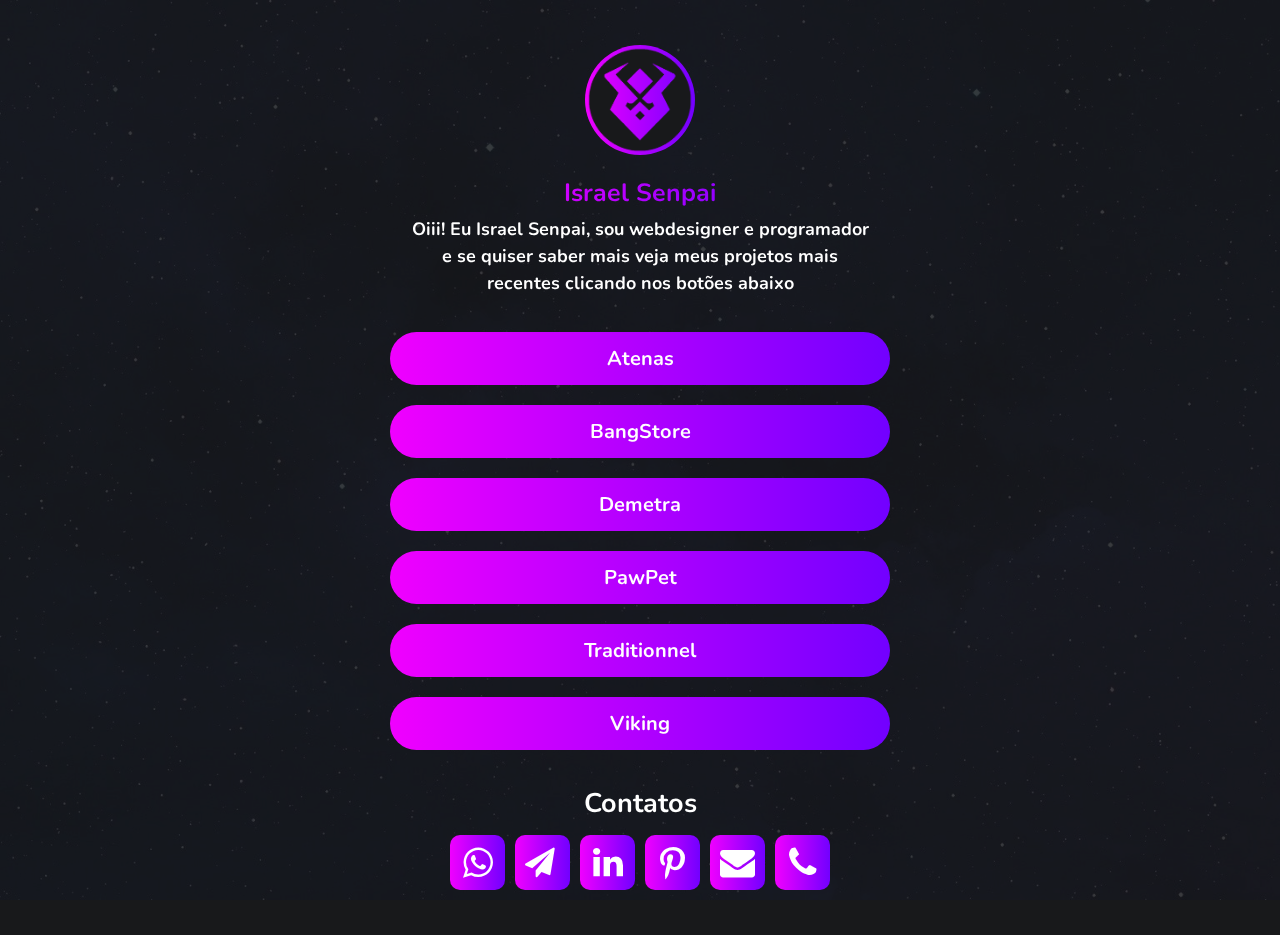
<file: index.html>
<!DOCTYPE html>

<html lang="pt-BR">

  <head>

    <meta charset="utf-8">

    <meta name="theme-color" content="#18191b">

    <meta name="author" content="Israel Senpai">

    <meta http-equiv="X-UA-Compatible" content="IE=edge">

    <meta name="viewport" content="width=device-width, initial-scale=1, maximum-scale=1" />

    <title>IsraelSenpai&reg;</title>

    <link rel="shortcut icon" href="assets/images/icon.png" />
    
    <link rel="stylesheet" type="text/css" href="assets/fonts/css/all.min.css" />

    <link rel="stylesheet" type="text/css" href="assets/css/font-awesome.min.css" />

    <link rel="stylesheet" type="text/css" href="assets/css/bootstrap.min.css" />

    <link rel="stylesheet" type="text/css" href="assets/css/style.css" />

  </head>

  <body>

    <div id="preloader">
      <img src="assets/images/background.jpg">
      <div class="container-text">
        <div class="text">Carregando</div>
        <div class="point-one"></div>
        <div class="point-two"></div>
        <div class="point-three"></div>
      </div>
      <div class="bar">
        <div class="padding">
          <div class="animated-bar"></div>
        </div>
      </div>
    </div>

    <div class="background">
      <img src="assets/images/background.jpg" alt="">
    </div>

    <div class="d-flex justify-content-center">
      <div class="profile-picture">
        <img src="assets/images/profile.png" alt="">
      </div>
    </div>

    <div class="d-flex justify-content-center">
      <div class="title-container">
        <div class="text">Israel Senpai</div>
      </div>
    </div>

    <div class="d-flex justify-content-center">
      <div class="resume-container">
        <div class="text">Oiii! Eu Israel Senpai, sou webdesigner e programador e se quiser saber mais veja meus projetos mais recentes clicando nos botões abaixo</div>
      </div>
    </div>

    <div class="button-container">
      <a href="#">
        <div class="circle-1"></div><div class="circle-2"></div><div class="circle-3"></div><div class="circle-4"></div><div class="circle-5"></div><div class="circle-6"></div>
        <div class="button"><div class="padding"><div class="text">Atenas</div></div></div>
      </a>
    </div>

    <div class="button-container">
      <a href="#">
        <div class="circle-1"></div><div class="circle-2"></div><div class="circle-3"></div><div class="circle-4"></div><div class="circle-5"></div><div class="circle-6"></div>
        <div class="button"><div class="padding"><div class="text">BangStore</div></div></div>
      </a>
    </div>

    <div class="button-container">
      <a href="#">
        <div class="circle-1"></div><div class="circle-2"></div><div class="circle-3"></div><div class="circle-4"></div><div class="circle-5"></div><div class="circle-6"></div>
        <div class="button"><div class="padding"><div class="text">Demetra</div></div></div>
      </a>
    </div>

    <div class="button-container">
      <a href="#">
        <div class="circle-1"></div><div class="circle-2"></div><div class="circle-3"></div><div class="circle-4"></div><div class="circle-5"></div><div class="circle-6"></div>
        <div class="button"><div class="padding"><div class="text">PawPet</div></div></div>
      </a>
    </div>

    <div class="button-container">
      <a href="#">
        <div class="circle-1"></div><div class="circle-2"></div><div class="circle-3"></div><div class="circle-4"></div><div class="circle-5"></div><div class="circle-6"></div>
        <div class="button"><div class="padding"><div class="text">Traditionnel</div></div></div>
      </a>
    </div>

    <div class="button-container">
      <a href="#">
        <div class="circle-1"></div><div class="circle-2"></div><div class="circle-3"></div><div class="circle-4"></div><div class="circle-5"></div><div class="circle-6"></div>
        <div class="button"><div class="padding"><div class="text">Viking</div></div></div>
      </a>
    </div>

    <div class="follow">Contatos</div>

    <div class="d-flex justify-content-center">
      <div class="icons-container">
        <div class="content">
          <a href="#"><div class="padding"><i class="fa fa-whatsapp icon" aria-hidden="true"></i></div></a>
        </div>
        <div class="content">
          <a href="#"><div class="padding"><i class="fa fa-paper-plane icon" aria-hidden="true"></i></div></a>
        </div>
        <div class="content">
          <a href="https://www.linkedin.com/in/israelsenpai/" target="_blank"><div class="padding"><i class="fa fa-linkedin icon" aria-hidden="true"></i></div></a>
        </div>
        <div class="content">
          <a href="https://br.pinterest.com/OIsraelSenpai/" target="_blank"><div class="padding"><i class="fa fa-pinterest-p icon" aria-hidden="true"></i></div></a>
        </div>
        <div class="content">
          <a href="mailto:oisraelsenpai@gmial.com"><div class="padding"><i class="fa fa-envelope icon" aria-hidden="true"></i></div></a>
        </div>
        <div class="content">
          <a href="tel:+5512983159539"><div class="padding"><i class="fa fa-phone icon" aria-hidden="true"></i></div></a>
        </div>
      </div>
    </div>

    <script type="text/javascript" src="assets/js/preloader.js"></script>

    <script type="text/javascript" src="assets/js/jquery.min.js"></script>

    <script type="text/javascript" src="assets/js/popper.min.js"></script>

    <script type="text/javascript" src="assets/js/bootstrap.min.js"></script>

  </body>

</html>
</file>
<file: assets/css/style.css>
@import url('https://fonts.googleapis.com/css2?family=Nunito&display=swap');

@import url('https://fonts.googleapis.com/css2?family=Quicksand&display=swap');

:root
{
	--color-one: #18191b;

	--color-two: #252628;

	--color-three: #ffffff;

	--color-four: #f000ff;

	--color-five: #7200ff;

	--font: 'Nunito', sans-serif;
}

* 
{ padding: 0; margin: 0; border: none; box-sizing: border-box; }

body
{ background: var(--color-one); font-family: var(--font); padding: 45px 35px 25px; overflow-x: hidden; overflow-y: auto;}

body::-webkit-scrollbar
{ width: 15px; height: 70px; }

body::-webkit-scrollbar-track
{ background: var(--color-two); }

body::-webkit-scrollbar-thumb
{ border-radius: 3px; background: linear-gradient(to bottom, var(--color-four), var(--color-five)); transition: 0.8s; transition-timing-function: linear; }

body::-webkit-scrollbar-thumb:hover
{ transition: 0.8s; transition-timing-function: linear; background: var(--color-three); }

*::-moz-selection { background: var(--color-four); color: var(--color-one); text-shadow: none; }
::-moz-selection { background: var(--color-four); color: var(--color-one); text-shadow: none; }
::selection { background: var(--color-four); color: var(--color-one); text-shadow: none; }

button { font-family: var(--font); }

a { font-family: var(--font); }

#preloader 
{ width: 100%; height: 100%; position: fixed; top:0; left:0; z-index: 9999999999; display: flex; justify-content: center; align-items: center; flex-direction: column; }

#preloader::before
{ content: ''; width: 100%; height: 100%; position: absolute; background: var(--color-one); opacity: 90%; top: 0; left: 0; z-index: 1; }

#preloader img:nth-child(1)
{ top: 0; left: 0; width: 100%; height: auto; position: absolute; z-index: -1; }

#preloader .container-text
{ z-index: 3; width: auto; height: auto; position: relative; padding-right: 19px; }

#preloader .container-text .text
{ color: transparent; background: var(--color-three); background-position: center center; background-size: 100%; -webkit-background-clip: text; text-transform: none; text-align: center; font-family: var(--font); font-weight: 700; font-size: 30px; position: relative; }

#preloader .container-text .point-one,
#preloader .container-text .point-two,
#preloader .container-text .point-three
{ width: 4px; height: 4px; position: absolute; border-radius: 100%; transform: scale(100%); background-color: var(--color-three); animation-duration: 2.5s; animation-iteration-count: infinite; }

#preloader .container-text .point-one
{ bottom: 12px; right: 12px; animation-name: loading_point_1; }

@keyframes loading_point_1
{
    0% { transform: scale(0%); }

    25% { transform: scale(100%); }

    50% { transform: scale(100%); }

    75% { transform: scale(100%); }

    100% { transform: scale(100%); }
}

#preloader .container-text .point-two
{ bottom: 12px; right: 6px; animation-name: loading_point_2; }

@keyframes loading_point_2
{
    0% { transform: scale(0%); }

    25% { transform: scale(0%); }

    50% { transform: scale(100%); }

    75% { transform: scale(100%); }

    100% { transform: scale(100%); }
}

#preloader .container-text .point-three
{ bottom: 12px; right: 0px; animation-name: loading_point_3; }

@keyframes loading_point_3
{
    0% { transform: scale(0%); }

    25% { transform: scale(0%); }

    50% { transform: scale(0%); }

    75% { transform: scale(100%); }

    100% { transform: scale(100%); }
}

#preloader .bar
{ z-index: 3; width: 300px; height: 35px; padding: 2px; margin: 5px 0px 0px; position: relative; border-radius: 50px; background: linear-gradient(to right, var(--color-four), var(--color-five)); }

#preloader .bar .padding
{ width: 100%; height: 100%; padding: 2px; border-radius: 50px; background: var(--color-one); }

#preloader .bar .padding .animated-bar
{ width: 10%; height: 100%; overflow: hidden; position: relative; border-radius: 50px; animation: loading_bar 7s forwards linear; background: linear-gradient(to right, var(--color-four), var(--color-five)); }

@keyframes loading_bar
{
    form { width: 10%; }

    to { width: 100%; }
}

@media screen and (min-width:0px) and (max-width:375px) 
{
    #preloader
    { padding: 0px 25px; }
    
    #preloader .bar
    { width: 100%; } 
}

.background
{ width: 100%; height: 100%; position: fixed; top:0; left:0; z-index: 1; display: flex; justify-content: center; align-items: center; }

.background::before
{ content: ''; width: 100%; height: 100%; position: fixed; background: var(--color-one); opacity: 85%; top: 0; left: 0; z-index: 2; }

.background img
{ z-index: 1; width: 100%; height: 100%; position: relative; object-fit: cover; }

.profile-picture
{ background: linear-gradient(to right, var(--color-four), var(--color-five)); z-index: 2; width: 110px; height: 110px; border-radius: 100%; position: relative; overflow: hidden; display: flex; justify-content: center; align-items: center; padding: 2px; }

.profile-picture img
{ width: 100%; height: 100%; object-fit: cover; filter: drop-shadow(0px 200px 0px var(--color-one)); transform: translateY(-200px); }

.title-container
{ z-index: 2; width: 100%; max-width: 350px; height: auto; margin: 20px 0px 0px; padding: 0px 7px; }

.title-container .text
{ overflow-wrap: break-word; font-family: var(--font); color: transparent; background: linear-gradient(to right, var(--color-four), var(--color-five)); background-position: center center; background-size: 100%; -webkit-background-clip: text; font-weight: 700; font-size: 25px; text-align: center; position: relative; padding: 0px 2px; }

.resume-container
{ z-index: 2; width: 100%; max-width: 475px; height: auto; margin: 3px 0px 15px; padding: 0px 7px; }

.resume-container .text
{ overflow-wrap: break-word; font-family: var(--font); color: transparent; background: var(--color-three); background-position: center center; background-size: 100%; -webkit-background-clip: text; font-weight: 700; font-size: 18px; text-align: center; position: relative; padding: 0px 2px; }

.button-container
{ z-index: 2; width: 100%; max-width: 500px; height: max-content; border-radius: 50px; display: flex; justify-content: center; align-items: center; margin: 20px auto; padding: 0px 0px; transition: .2s; transition-timing-function: linear; position: relative; }

.button-container:hover
{ padding: 20px 0px; }

.button-container:hover:nth-child(6)
{ padding: 0px 0px 20px; }

.button-container:hover:nth-child(11)
{ padding: 20px 0px 0px; }

.button-container a
{ z-index: 2; width: 100%; width: 100%; height: auto; position: relative; text-decoration: none; padding: 0; transform: .1s; transition-timing-function: linear; }

.button-container a .circle-1
{ top: 10px; left: 10px; width: 23px; height: 23px; z-index: -9; position: absolute; border-radius: 100%; background: linear-gradient(135deg, var(--color-four), var(--color-five)); transition: .2s; transition-timing-function: linear; }

.button-container a:hover .circle-1
{ top: -6px; left: -25px; }

.button-container a .circle-2
{ top: 10px; right: 10px; width: 20px; height: 20px; z-index: -9; position: absolute; border-radius: 100%; background: linear-gradient(180deg, var(--color-four), var(--color-five)); transition: .2s; transition-timing-function: linear; }

.button-container a:hover .circle-2
{ top: -17px; right: -14px; }

.button-container a .circle-3
{ top: 10px; right: 10px; width: 13px; height: 13px; z-index: -9; position: absolute; border-radius: 100%; background: linear-gradient(220deg, var(--color-four), var(--color-five)); transition: .2s; transition-timing-function: linear; }

.button-container a:hover .circle-3
{ top: -22px; right: 42px; }

.button-container a .circle-4
{ top: 10px; left: 10px; width: 11px; height: 11px; z-index: -9; position: absolute; border-radius: 100%; background: linear-gradient(200deg, var(--color-four), var(--color-five)); transition: .2s; transition-timing-function: linear; }

.button-container a:hover .circle-4
{ top: -17px; left: 35px; }

.button-container a .circle-5
{ bottom: 10px; left: 10px; width: 17px; height: 17px; z-index: -9; position: absolute; border-radius: 100%; background: linear-gradient(260deg, var(--color-four), var(--color-five)); transition: .2s; transition-timing-function: linear; }

.button-container a:hover .circle-5
{ bottom: -21px; left: 7px; }

.button-container a .circle-6
{ bottom: 10px; right: 10px; width: 14px; height: 14px; z-index: -9; position: absolute; border-radius: 100%; background: linear-gradient(310deg, var(--color-four), var(--color-five)); transition: .2s; transition-timing-function: linear; }

.button-container a:hover .circle-6
{ bottom: -22px; right: 7px; }

.button-container a .button
{ z-index: 999999999; width: 100%; height: auto; padding: 2px; background: linear-gradient(to right, var(--color-four), var(--color-five)); border-radius: 50px; transition-duration: .1s; transition-timing-function: linear; }

.button-container a .button .padding
{ width: 100%; height: auto; padding: 10px 25px 9px; border-radius: 50px; transition-duration: .1s; transition-timing-function: linear; }

.button-container a:hover .button .padding
{ background: var(--color-one); }

.button-container a .button .text
{ color: transparent; background: var(--color-three); background-position: center center; background-size: 100%; -webkit-background-clip: text; font-weight: 700; font-size: 20px; text-align: center; position: relative; padding: 0px 2px; overflow-wrap: break-word; font-family: var(--font); }

.follow
{ z-index: 2; color: transparent; background: var(--color-three); background-position: center center; background-size: 100%; -webkit-background-clip: text; font-weight: 700; font-size: 27px; text-align: center; position: relative; padding: 1px 2px; margin: 33px 0px 0px; }

.icons-container
{ z-index: 2; width: 100%; max-width: max-content; height: auto; display: grid; margin: 5px 0px 15px; padding: 0px 5px; }

.icons-container .content
{ width: 100%; height: auto; padding: 5px; display: flex; justify-content: center; }

.icons-container .content a
{ width: 55px; height: 55px; text-decoration: none; padding: 2px; background: linear-gradient(to right, var(--color-four), var(--color-five)); border-radius: 10px; transition: .2s; transition-timing-function: linear; }

.icons-container .content a:hover
{ transform: translateY(-10px); transition: .3s; transition-timing-function: linear; animation-name: fluctuation; animation-delay: .3s; animation-timing-function: linear; animation-iteration-count: infinite; animation-duration: 1.6s; }

@keyframes fluctuation
{
    0% { transform: translateY(-10px); }

    25% { transform: translateY(-5px); }

    50% { transform: translateY(-10px); }

    75% { transform: translateY(-5px); }

    100% { transform: translateY(-10px); }
}

.icons-container .content a .padding
{ width: 100%; height: 100%; border-radius: 8px; display: flex; align-items: center; justify-content: center; transition: .1s; transition-timing-function: linear; }

.icons-container .content a:hover .padding
{ background: var(--color-one); }

.icons-container .content a .padding .icon
{ color: transparent; background: var(--color-three); background-position: center center; background-size: 100%; -webkit-background-clip: text; font-weight: normal; font-size: 35px; text-align: center; position: relative; padding: 1px 2px; transition: .1s; transition-timing-function: linear; }

.icons-container .content a:hover .padding .icon
{ color: transparent; background: var(--color-three); background-position: center center; background-size: 100%; -webkit-background-clip: text; }

.icons-container .content a .fa-paper-plane
{ transform: scale(85%) translate(-3px, 0px); }

.icons-container .content a .fa-pinterest-p
{ transform: translate(0px, 2px); }

@media screen and (min-width:475px) 
{
    .icons-container
    { grid-template-columns: repeat(6, 1fr); }    
}

@media screen and (min-width:300px) and (max-width:474px) 
{
    .icons-container
    { grid-template-columns: repeat(3, 1fr); } 
    
    .icons-container .content
    { padding: 15px 5px; }
}

@media screen and (min-width:175px) and (max-width:299px) 
{
    .icons-container
    { grid-template-columns: 50% 50%; } 
    
    .icons-container .content
    { padding: 15px 5px; }
}

@media screen and (min-width:0px) and (max-width:174px) 
{
    .icons-container
    { grid-template-columns: 100%; } 
    
    .icons-container .content
    { padding: 15px 5px; }
}
</file>
